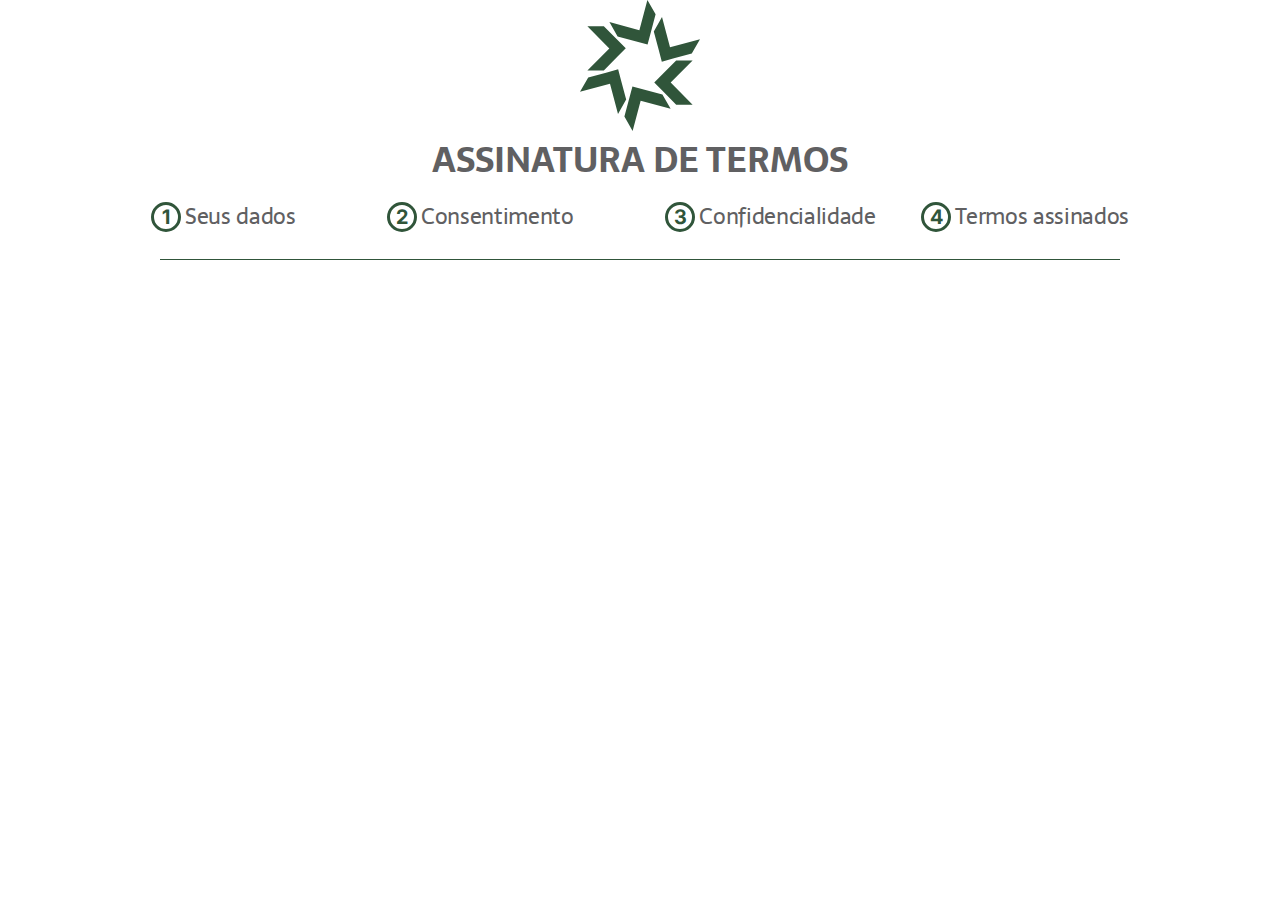
<file: index.html>
<!DOCTYPE html>
<html lang="pt-br">
<head>
    <meta charset="UTF-8">
    <meta http-equiv="X-UA-Compatible" content="IE=edge">
    <meta name="viewport" content="width=device-width, initial-scale=1.0">
    <title>Assinatura de Termos</title>
    <link rel="stylesheet" href="./css/style.css">
</head>
<body>
    <img class="logo" src="./assets/fuvs.svg" alt="fuvs">
    <h1>ASSINATURA DE TERMOS</h1>
    <section>
        <div class="steps">
            <a href="#">
                <button>1</button>
                <span>Seus dados</span>
            </div>
            </a>
        <div class="steps">
            <a href="#">
                <button>2</button>
                <span>Consentimento</span>
            </div>
            </a>
        <div class="steps">
            <a href="#">
                <button>3</button>
                <span>Confidencialidade</span>
            </a>
        </div>
        <div class="steps">
            <a href="#">
                <button>4</button>
                <span>Termos assinados</span>
            </a>
        </div>
    </section>
    <div class="green-line"></div>
</body>
</html>
</file>
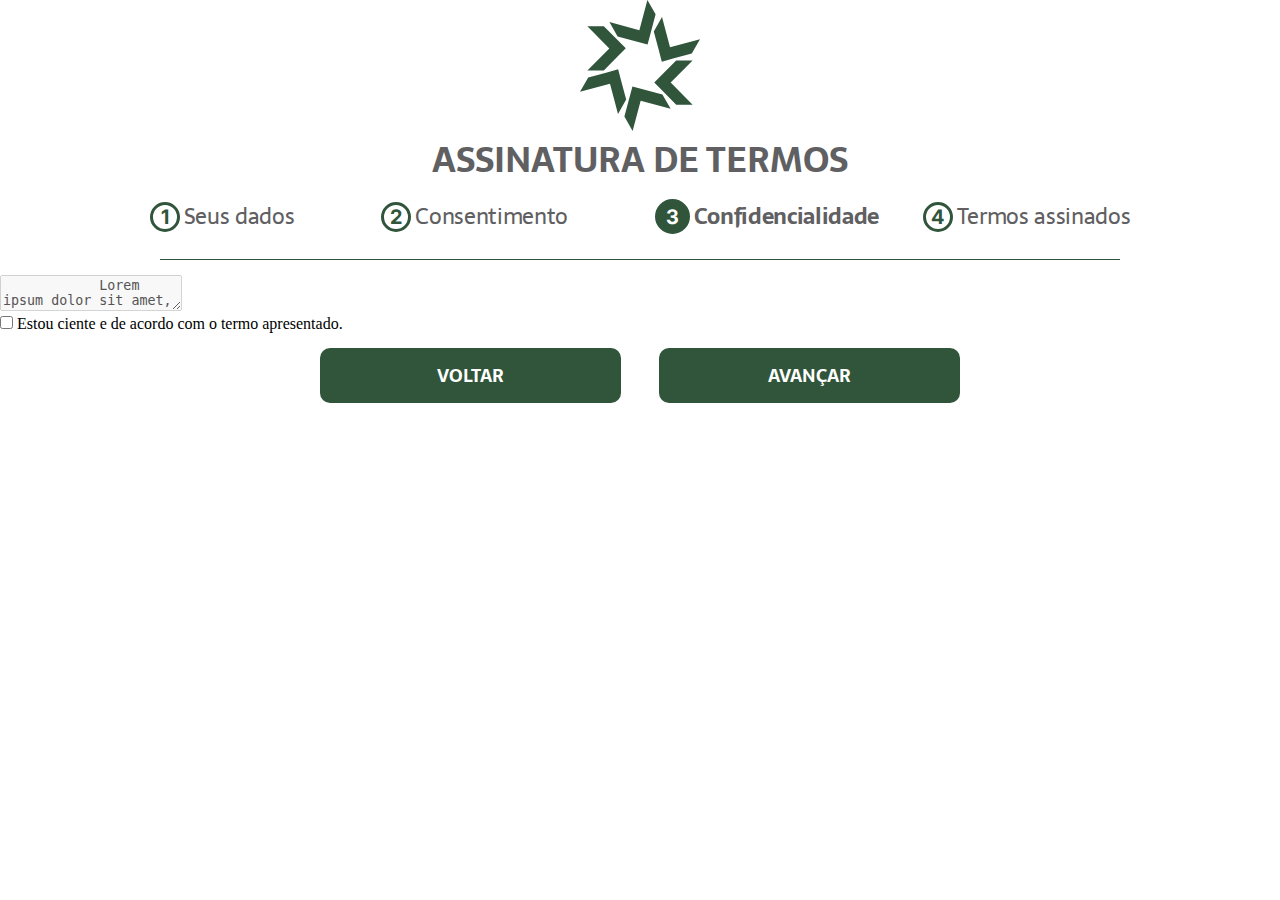
<file: confidencialidade.html>
<!DOCTYPE html>
<html lang="pt-br">

<head>
    <meta charset="UTF-8">
    <meta http-equiv="X-UA-Compatible" content="IE=edge">
    <meta name="viewport" content="width=device-width, initial-scale=1.0">
    <title>Assinatura de Termos</title>
    <link rel="stylesheet" href="./css/style.css">
    <script src="./js/scripts.js"></script>
</head>

<body>
    <img class="logo" src="./assets/fuvs.svg" alt="fuvs">
    <h1>ASSINATURA DE TERMOS</h1>
    <section>
        <div class="steps">
            <a href="./seus-dados.html" class="step">
                <button>1</button>
                <span>Seus dados</span>
        </div>
        </a>
        <div class="steps">
            <a href="./consentimento.html" class="step">
                <button>2</button>
                <span>Consentimento</span>
        </div>
        </a>
        <div class="steps">
            <a href="./confidencialidade.html" class="current-step">
                <button>3</button>
                <span>Confidencialidade</span>
            </a>
        </div>
        <div class="steps">
            <a href="./termos-assinados.html" class="step">
                <button>4</button>
                <span>Termos assinados</span>
            </a>
        </div>
    </section>
    <div class="green-line"></div>
    <div class="container">
        <textarea disabled>
            Lorem ipsum dolor sit amet, consectetur adipiscing elit. Sed sodales quam id lorem molestie placerat. Nam nec efficitur diam. Cras vitae felis at mi ultricies pellentesque. Morbi sit amet arcu ullamcorper, sodales nulla et, scelerisque sem. Quisque in ipsum maximus erat malesuada dignissim. Quisque maximus at velit et ultricies. Cras sit amet tortor id est iaculis bibendum et eget nulla. Nulla sit amet ante commodo, elementum arcu sit amet, efficitur neque.
            Nulla quis leo vel ligula blandit eleifend. Nam vel ligula ante. Aliquam ornare nibh nec pharetra accumsan. Donec elementum eget diam id dapibus. Etiam id fermentum risus. Donec eget neque justo. Donec rhoncus suscipit urna, et dapibus felis placerat ut. Morbi tempus ante sem, eu faucibus orci lobortis at. Morbi pretium et neque consequat varius. Quisque tincidunt efficitur sapien, eu ornare quam posuere sed.
            Sed vel scelerisque urna, id tristique mauris. Vestibulum ultrices efficitur egestas. Quisque sit amet posuere augue, in ultrices massa. Mauris laoreet dolor convallis, dignissim diam iaculis, eleifend lacus. Sed enim nisl, viverra quis dignissim vitae, placerat vitae nulla. Mauris porttitor rutrum ligula, vitae suscipit lorem blandit sed. Ut ante massa, pulvinar ut urna pretium, mattis maximus nibh. Integer eget pellentesque felis. Aenean pellentesque dolor tincidunt, auctor ligula at, viverra mauris. Donec id fermentum erat. Integer ex neque, cursus sit amet arcu at, tincidunt faucibus odio. In mollis blandit placerat. Nullam dapibus ac felis non hendrerit.
            Quisque varius lacus vitae nulla posuere elementum. Donec vel felis nulla. Nunc non lacus leo. Sed bibendum, neque nec tristique tempor, libero massa molestie ipsum, at gravida lectus sem id quam. In sodales felis nec erat bibendum, nec elementum nisi venenatis. Vestibulum auctor feugiat purus sed vestibulum. Duis eleifend dictum leo, vitae suscipit magna pulvinar nec. Pellentesque sit amet consectetur erat. Phasellus sapien leo, mattis eget ultricies vel, ornare in magna. Integer congue elementum rutrum. Pellentesque convallis nec eros quis luctus.
            Nulla viverra malesuada lorem, quis gravida purus pretium vel. Proin luctus dui euismod sem consectetur tempor. Etiam enim nulla, aliquam ac scelerisque eu, volutpat at dui. Integer ornare quam vel est egestas, eu iaculis orci ullamcorper. Pellentesque consectetur varius sem in convallis. Phasellus leo arcu, imperdiet ac quam id, consequat accumsan augue. Sed in viverra turpis, quis mollis sapien. In auctor egestas porttitor. Morbi suscipit ultricies sapien, sit amet iaculis lorem viverra vel. Etiam libero ante, imperdiet feugiat placerat ornare, sodales ac neque. Nam sit amet nulla id sem pulvinar semper. In molestie lorem quis semper porta.
        </textarea>

        <div class="custom-checkbox">
            <input id="checkbox-1" type="checkbox">
            <label for="checkbox-1">Estou ciente e de acordo com o termo apresentado.</label>
        </div>
        
        <div class="nav-buttons">
            <button onclick="bckpg3()">VOLTAR</button>
            <button onclick="nxtpg3()">AVANÇAR</button>
        </div>

    </div>
</body>

</html>
</file>
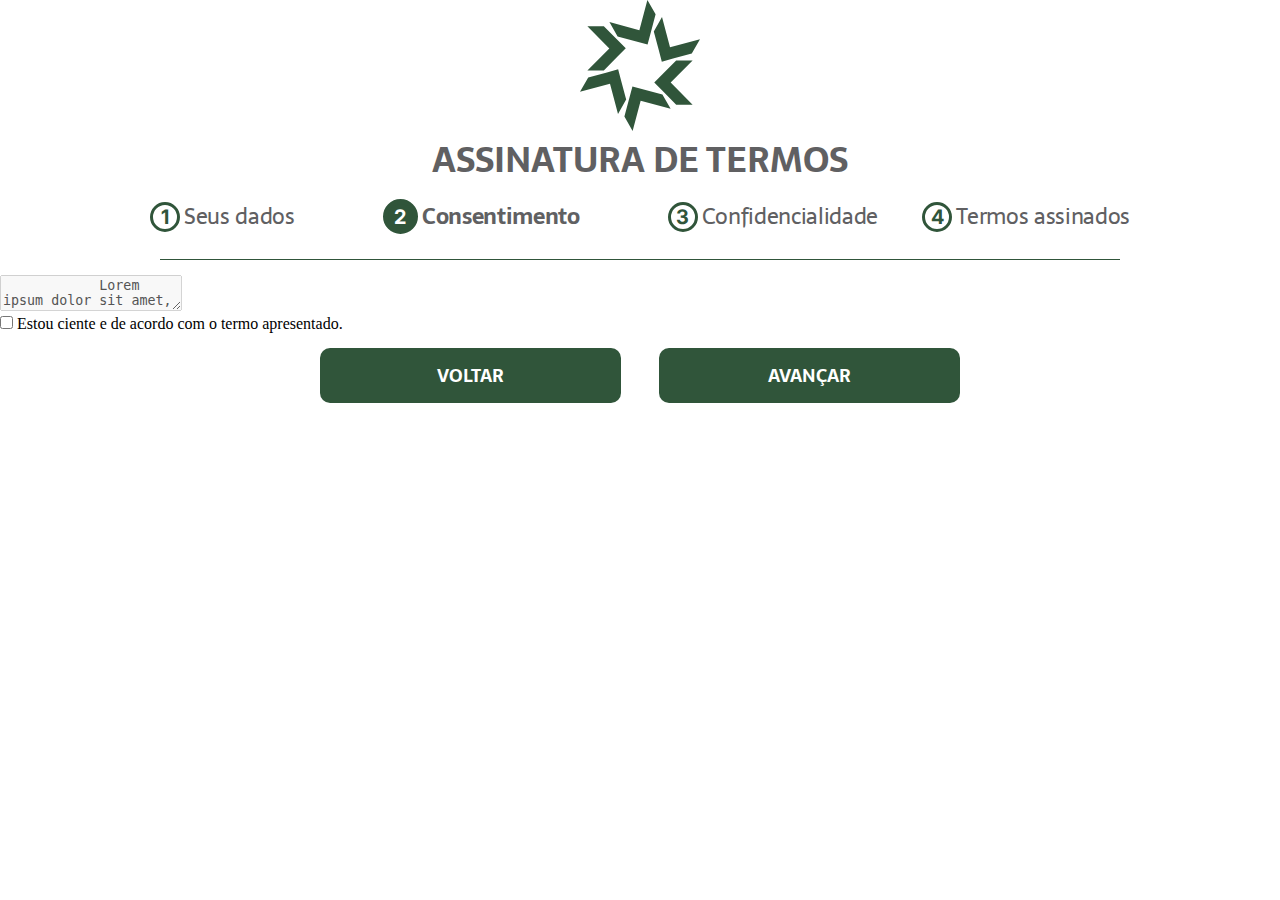
<file: consentimento.html>
<!DOCTYPE html>
<html lang="pt-br">

<head>
    <meta charset="UTF-8">
    <meta http-equiv="X-UA-Compatible" content="IE=edge">
    <meta name="viewport" content="width=device-width, initial-scale=1.0">
    <title>Assinatura de Termos</title>
    <link rel="stylesheet" href="./css/style.css">
    <script src="./js/scripts.js"></script>
</head>

<body>
    <img class="logo" src="./assets/fuvs.svg" alt="fuvs">
    <h1>ASSINATURA DE TERMOS</h1>
    <section>
        <div class="steps">
            <a href="./seus-dados.html" class="step">
                <button>1</button>
                <span>Seus dados</span>
        </div>
        </a>
        <div class="steps">
            <a href="./consentimento.html" class="current-step">
                <button>2</button>
                <span>Consentimento</span>
        </div>
        </a>
        <div class="steps">
            <a href="./confidencialidade.html" class="step">
                <button>3</button>
                <span>Confidencialidade</span>
            </a>
        </div>
        <div class="steps">
            <a href="./termos-assinados.html" class="step">
                <button>4</button>
                <span>Termos assinados</span>
            </a>
        </div>
    </section>
    <div class="green-line"></div>
    <div class="container">
        <textarea disabled>
            Lorem ipsum dolor sit amet, consectetur adipiscing elit. Sed sodales quam id lorem molestie placerat. Nam nec efficitur diam. Cras vitae felis at mi ultricies pellentesque. Morbi sit amet arcu ullamcorper, sodales nulla et, scelerisque sem. Quisque in ipsum maximus erat malesuada dignissim. Quisque maximus at velit et ultricies. Cras sit amet tortor id est iaculis bibendum et eget nulla. Nulla sit amet ante commodo, elementum arcu sit amet, efficitur neque.
            Nulla quis leo vel ligula blandit eleifend. Nam vel ligula ante. Aliquam ornare nibh nec pharetra accumsan. Donec elementum eget diam id dapibus. Etiam id fermentum risus. Donec eget neque justo. Donec rhoncus suscipit urna, et dapibus felis placerat ut. Morbi tempus ante sem, eu faucibus orci lobortis at. Morbi pretium et neque consequat varius. Quisque tincidunt efficitur sapien, eu ornare quam posuere sed.
            Sed vel scelerisque urna, id tristique mauris. Vestibulum ultrices efficitur egestas. Quisque sit amet posuere augue, in ultrices massa. Mauris laoreet dolor convallis, dignissim diam iaculis, eleifend lacus. Sed enim nisl, viverra quis dignissim vitae, placerat vitae nulla. Mauris porttitor rutrum ligula, vitae suscipit lorem blandit sed. Ut ante massa, pulvinar ut urna pretium, mattis maximus nibh. Integer eget pellentesque felis. Aenean pellentesque dolor tincidunt, auctor ligula at, viverra mauris. Donec id fermentum erat. Integer ex neque, cursus sit amet arcu at, tincidunt faucibus odio. In mollis blandit placerat. Nullam dapibus ac felis non hendrerit.
            Quisque varius lacus vitae nulla posuere elementum. Donec vel felis nulla. Nunc non lacus leo. Sed bibendum, neque nec tristique tempor, libero massa molestie ipsum, at gravida lectus sem id quam. In sodales felis nec erat bibendum, nec elementum nisi venenatis. Vestibulum auctor feugiat purus sed vestibulum. Duis eleifend dictum leo, vitae suscipit magna pulvinar nec. Pellentesque sit amet consectetur erat. Phasellus sapien leo, mattis eget ultricies vel, ornare in magna. Integer congue elementum rutrum. Pellentesque convallis nec eros quis luctus.
            Nulla viverra malesuada lorem, quis gravida purus pretium vel. Proin luctus dui euismod sem consectetur tempor. Etiam enim nulla, aliquam ac scelerisque eu, volutpat at dui. Integer ornare quam vel est egestas, eu iaculis orci ullamcorper. Pellentesque consectetur varius sem in convallis. Phasellus leo arcu, imperdiet ac quam id, consequat accumsan augue. Sed in viverra turpis, quis mollis sapien. In auctor egestas porttitor. Morbi suscipit ultricies sapien, sit amet iaculis lorem viverra vel. Etiam libero ante, imperdiet feugiat placerat ornare, sodales ac neque. Nam sit amet nulla id sem pulvinar semper. In molestie lorem quis semper porta.
        </textarea>

        <div class="custom-checkbox">
            <input id="checkbox-1" type="checkbox">
            <label for="checkbox-1">Estou ciente e de acordo com o termo apresentado.</label>
        </div>
        
        <div class="nav-buttons">
            <button onclick="bckpg2()">VOLTAR</button>
            <button onclick="nxtpg2()">AVANÇAR</button>
        </div>

    </div>
</body>

</html>
</file>
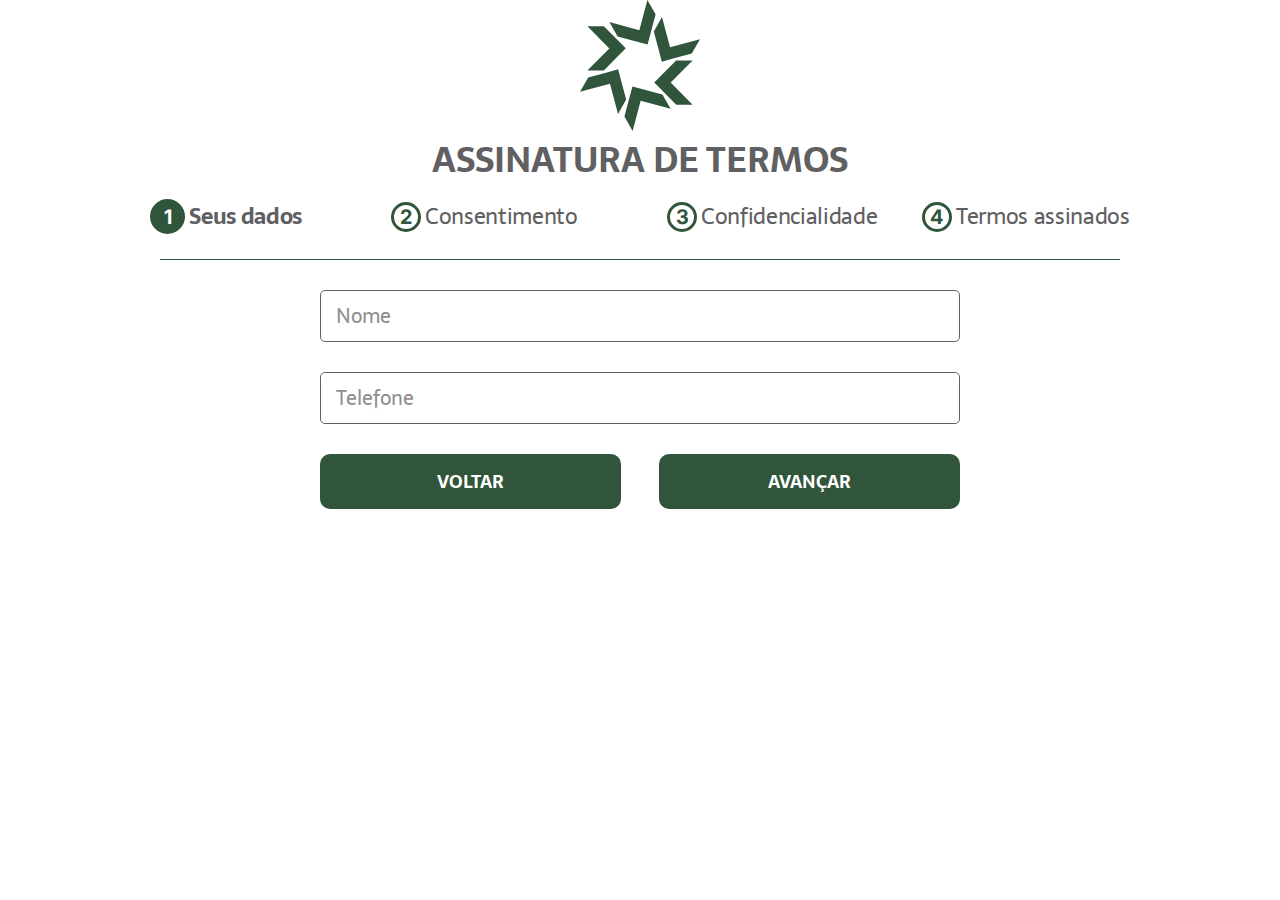
<file: seus-dados.html>
<!DOCTYPE html>
<html lang="pt-br">

<head>
    <meta charset="UTF-8">
    <meta http-equiv="X-UA-Compatible" content="IE=edge">
    <meta name="viewport" content="width=device-width, initial-scale=1.0">
    <title>Assinatura de Termos</title>
    <!--<link rel="stylesheet"
        href="https://fonts.googleapis.com/css2?family=Material+Symbols+Outlined:opsz,wght,FILL,GRAD@48,700,0,0" />-->
    <link rel="stylesheet" href="./css/style.css">
</head>

<body>
    <img class="logo" src="./assets/fuvs.svg" alt="fuvs">
    <h1>ASSINATURA DE TERMOS</h1>
    <section>
        <div class="steps">
            <a href="./seus-dados.html" class="current-step">
                <button>1</button>
                <span>Seus dados</span>
        </div>
        </a>
        <div class="steps">
            <a href="./consentimento.html" class="step">
                <button>2</button>
                <span>Consentimento</span>
        </div>
        </a>
        <div class="steps">
            <a href="#" class="step">
                <button>3</button>
                <span>Confidencialidade</span>
            </a>
        </div>
        <div class="steps">
            <a href="#" class="step">
                <button>4</button>
                <span>Termos assinados</span>
            </a>
        </div>
    </section>
    <div class="green-line"></div>
    <form action="#">
        <input type="text" placeholder="Nome">
        <input type="text" placeholder="Telefone">
    </form>
    <div class="nav-buttons">
        <button>VOLTAR</button>
        <button>AVANÇAR</button>
    </div>
</body>

</html>
</file>
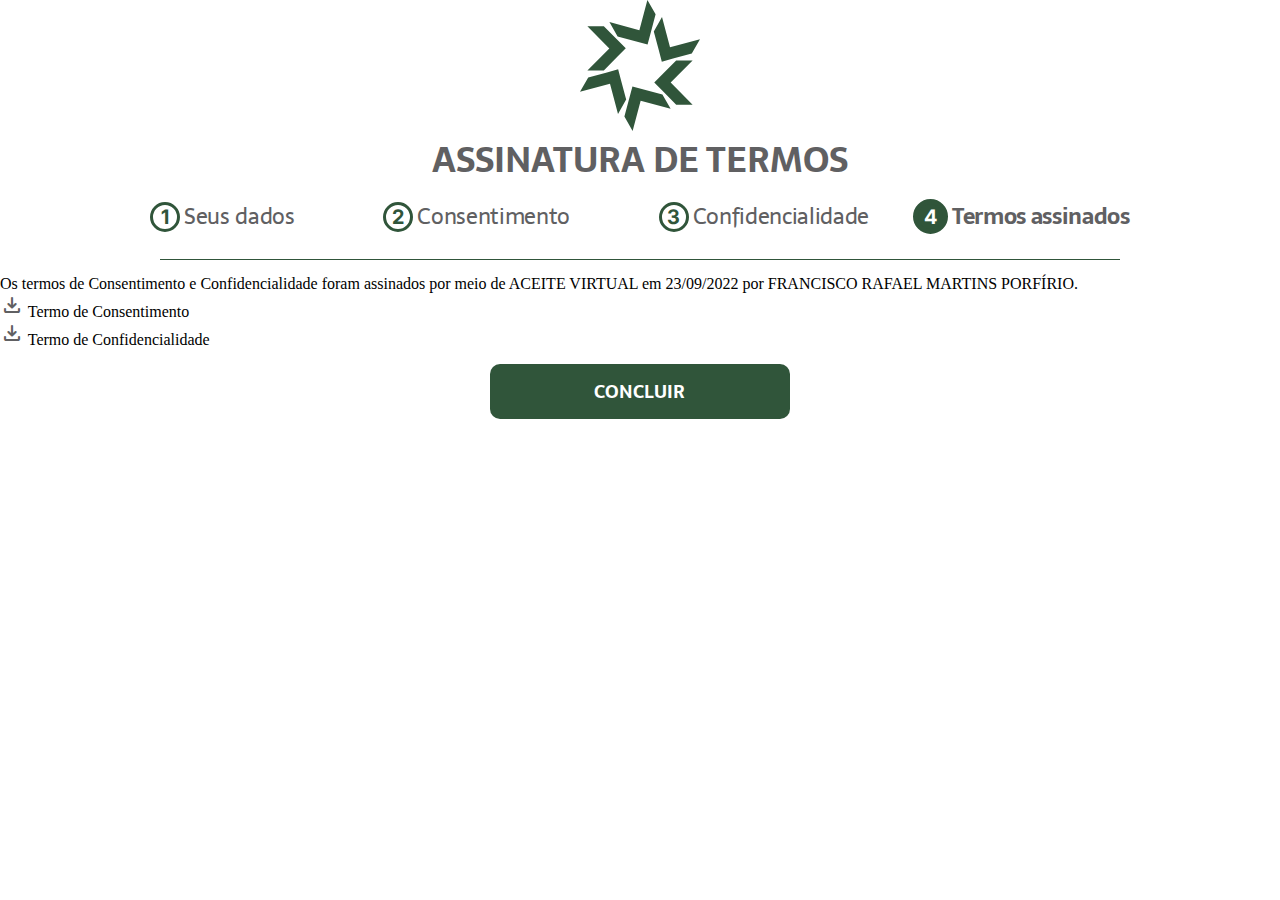
<file: termos-assinados.html>
<!DOCTYPE html>
<html lang="pt-br">

<head>
    <meta charset="UTF-8">
    <meta http-equiv="X-UA-Compatible" content="IE=edge">
    <meta name="viewport" content="width=device-width, initial-scale=1.0">
    <title>Assinatura de Termos</title>
    <link rel="stylesheet" href="./css/style.css">
    <link rel="stylesheet" href="https://fonts.googleapis.com/css2?family=Material+Symbols+Rounded:opsz,wght,FILL,GRAD@20..48,100..700,0..1,-50..200" />
    <script src="./js/scripts.js"></script>
</head>

<body>
    <img class="logo" src="./assets/fuvs.svg" alt="fuvs">
    <h1>ASSINATURA DE TERMOS</h1>
    <section>
        <div class="steps">
            <a href="./seus-dados.html" class="step">
                <button>1</button>
                <span>Seus dados</span>
        </div>
        </a>
        <div class="steps">
            <a href="./consentimento.html" class="step">
                <button>2</button>
                <span>Consentimento</span>
        </div>
        </a>
        <div class="steps">
            <a href="./confidencialidade.html" class="step">
                <button>3</button>
                <span>Confidencialidade</span>
            </a>
        </div>
        <div class="steps">
            <a href="./termos-assinados.html" class="current-step">
                <button>4</button>
                <span>Termos assinados</span>
            </a>
        </div>
    </section>
    <div class="green-line"></div>

    <p>
        Os termos de Consentimento e Confidencialidade foram assinados por meio de ACEITE VIRTUAL em 23/09/2022 por FRANCISCO RAFAEL MARTINS PORFÍRIO.
    </p>

    <div class="download">
        <div class="pdfs">
            <span class="material-symbols-rounded">
                file_download
            </span>
            <a>
                Termo de Consentimento
            </a>
        </div>
        <div class="pdfs">
            <span class="material-symbols-rounded">
                file_download
            </span>
            <a>
                Termo de Confidencialidade
            </a>
        </div>
    </div>

    <div class="nav-buttons" style="justify-content: center">
        <button onclick="bckfnsh()">CONCLUIR</button>
    </div>
</body>

</html>
</file>
<file: css/style.css>
@import url("https://fonts.googleapis.com/css2?family=Sarala:wght@400;700&display=swap");
@import url("https://fonts.googleapis.com/css2?family=Inter:wght@300;700&family=Sarala:wght@400;700&display=swap");

* {
    margin: 0px;
}

.logo {
    display: block;
    width: 120px;
    margin: auto;
}

h1 {
    font-family: "Sarala", Helvetica, Arial;
    font-weight: 700;
    font-size: 35px;
    text-align: center;
    color: #606062;
}

span {
    font-family: "Sarala", Helvetica, Arial;
    font-weight: 400;
    font-size: 22px;
    letter-spacing: -0.333333px;
    color: #606062;
}

a {
    text-decoration: none;
}

a > button {
    font-family: "Inter", Helvetica, Arial;
    font-weight: 700;
    font-size: 20px;
    padding: 0px;
    height: 30px;
    width: 30px;
    color: #30553a;
    background-color: #ffffff;
    border: solid #30553a 3px;
    border-radius: 50px;
}

button:hover,
.steps:hover {
    cursor: pointer;
}

.current-step > button {
    height: 35px;
    width: 35px;
    color: #ffffff;
    background-color: #30553a;
    border: solid #30553a 5px;
}

.current-step > span {
    font-weight: 700;
}

/* .material-symbols-outlined {
    display: none;
} */

section {
    display: flex;
    flex-direction: row;
    justify-content: space-around; /* ESPAÇO IRREGULAR ENTRE OS STEPS */
    padding: 10px 10%;
    align-items: center;
}

.green-line {
    margin: 15px auto;
    width: 75%;
    height: 1px;
    background-color: #30553a;
}

form {
    display: flex;
    flex-direction: column;
    width: 50%;
    margin: auto;
}

form > input {
    height: 40px;
    padding: 5px 15px;
    margin: 15px 0px;
    font-size: 20px;
    border: 1px solid #606062;
    border-radius: 5px;
    font-family: "Sarala", Helvetica, Arial;
    font-weight: 400;
    color: #606062;
    transition: 0.2s;
}

input:focus {
    outline: #30553a solid 2px;
    color: #606062;
    border: none
}

::placeholder {
    color: #606062;
    opacity: 0.7;
}

.nav-buttons {
    width: 50%;
    display: flex;
    justify-content: space-between;
    margin: auto;
}

.nav-buttons > button {
    height: 55px;
    width: 47%;
    margin: 15px 0px;
    font-family: "Sarala", Helvetica, Arial;
    font-weight: 700;
    font-size: 18px;
    color: #fff;
    background-color: #30553a;
    border: none;
    border-radius: 10px;
    text-transform: uppercase;
    transition: .2s;
}

.nav-buttons > button:hover {
    background-color: #ffffff;
    color: #30553a;
    border: 1px solid #30553a;
}

/* Responsividade */

@media (max-width: 1000px) {
    .logo {
        width: 90px;
    }

    h1 {
        font-size: 25px;
    }

    .steps > a {
        display: flex;
        flex-direction: column;
        align-items: center;
    }

    a > span {
        font-size: 17px;
    }

    a > button {
        font-size: 15px;
        border-width: 2px;
    }

    .green-line {
        margin: 0px auto;
    }

    form > input {
        height: 35px;
        padding: 5px 15px;
        margin-top: 15px;
        margin-bottom: 0px;
        font-size: 17px;
        border: 1px solid #606062;
        border-radius: 5px;
    }

    .nav-buttons > button {
        font-size: 17px;
        font-weight: 400;
    }
}

@media (max-width: 600px) {

    body {
        margin: auto auto;
    }

    section {
        justify-content:center;
        align-items: flex-start;
    }

    .steps {
        padding: 10px;
    }

    form {
        width: 80%;
    }

    .nav-buttons {
        width: 80%;
    }

    .steps > .step > span {
        display: none;
    }

    .current-step > span {
        text-align: center;
        line-height: 20px;
    }

    .logo {
        width: 70px;
    }
}
</file>
